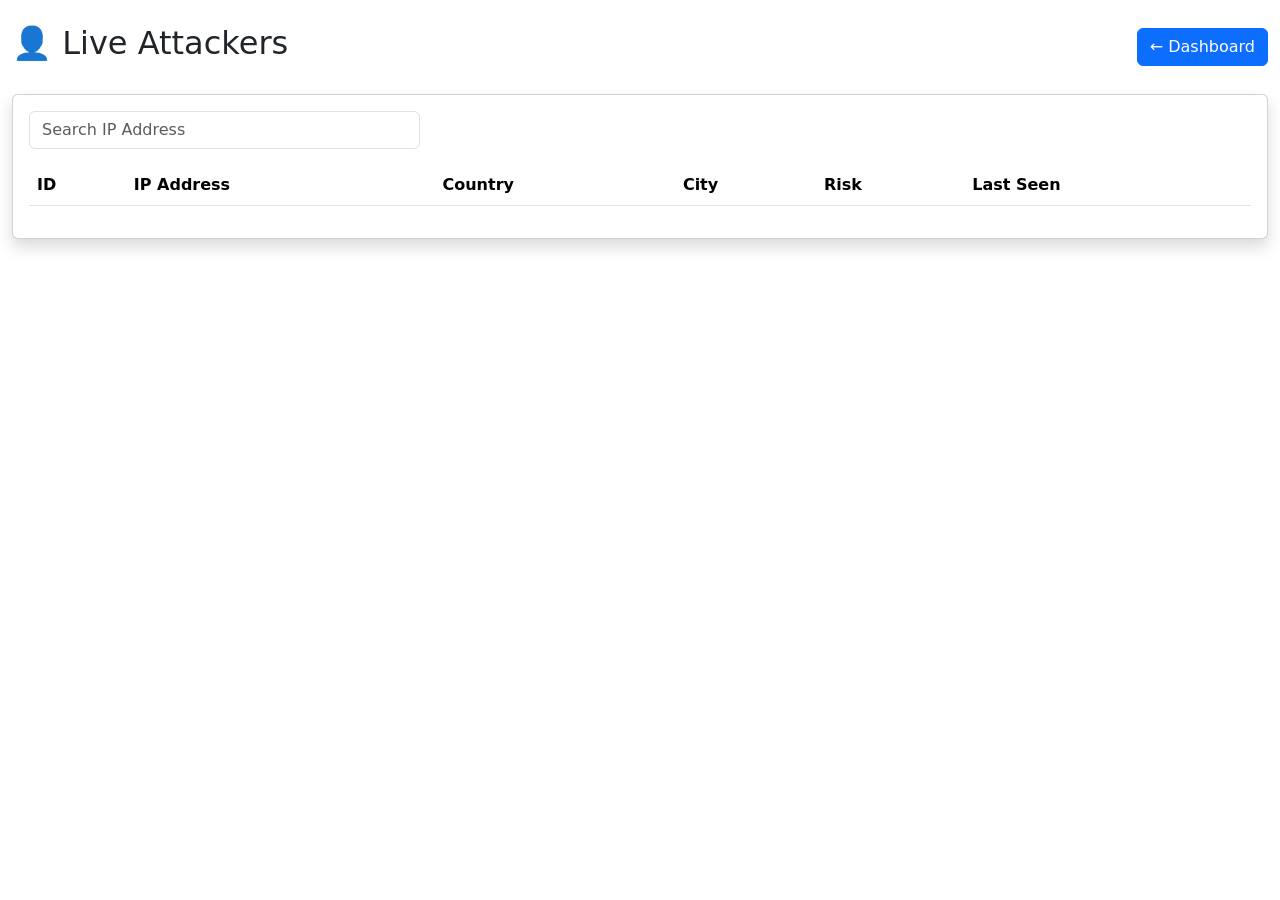
<file: backend/honeytrace/src/main/resources/templates/attackers.html>
<!DOCTYPE html>
<html xmlns:th="http://www.thymeleaf.org">

<head>

<meta charset="UTF-8">

<title>Attackers | HoneyTrace</title>

<meta name="viewport" content="width=device-width, initial-scale=1">

<link href="https://cdn.jsdelivr.net/npm/bootstrap@5.3.7/dist/css/bootstrap.min.css" rel="stylesheet">

<link rel="stylesheet" th:href="@{/css/style.css}">

</head>

<body>

<div class="container-fluid mt-4">

    <div class="d-flex justify-content-between align-items-center mb-4">

        <h2>👤 Live Attackers</h2>

        <a href="/" class="btn btn-primary">
            ← Dashboard
        </a>

    </div>

    <div class="card shadow">

        <div class="card-body">

            <div class="row mb-3">

                <div class="col-md-4">

                    <input
                        id="searchBox"
                        class="form-control"
                        placeholder="Search IP Address">

                </div>

            </div>

            <table class="table table-striped table-hover">

                <thead>

                    <tr>

                        <th>ID</th>

                        <th>IP Address</th>

                        <th>Country</th>

                        <th>City</th>

                        <th>Risk</th>

                        <th>Last Seen</th>

                    </tr>

                </thead>

                <tbody id="attackerTable">

                </tbody>

            </table>

        </div>

    </div>

</div>

<script th:src="@{/js/attackers.js}"></script>

</body>

</html>
</file>
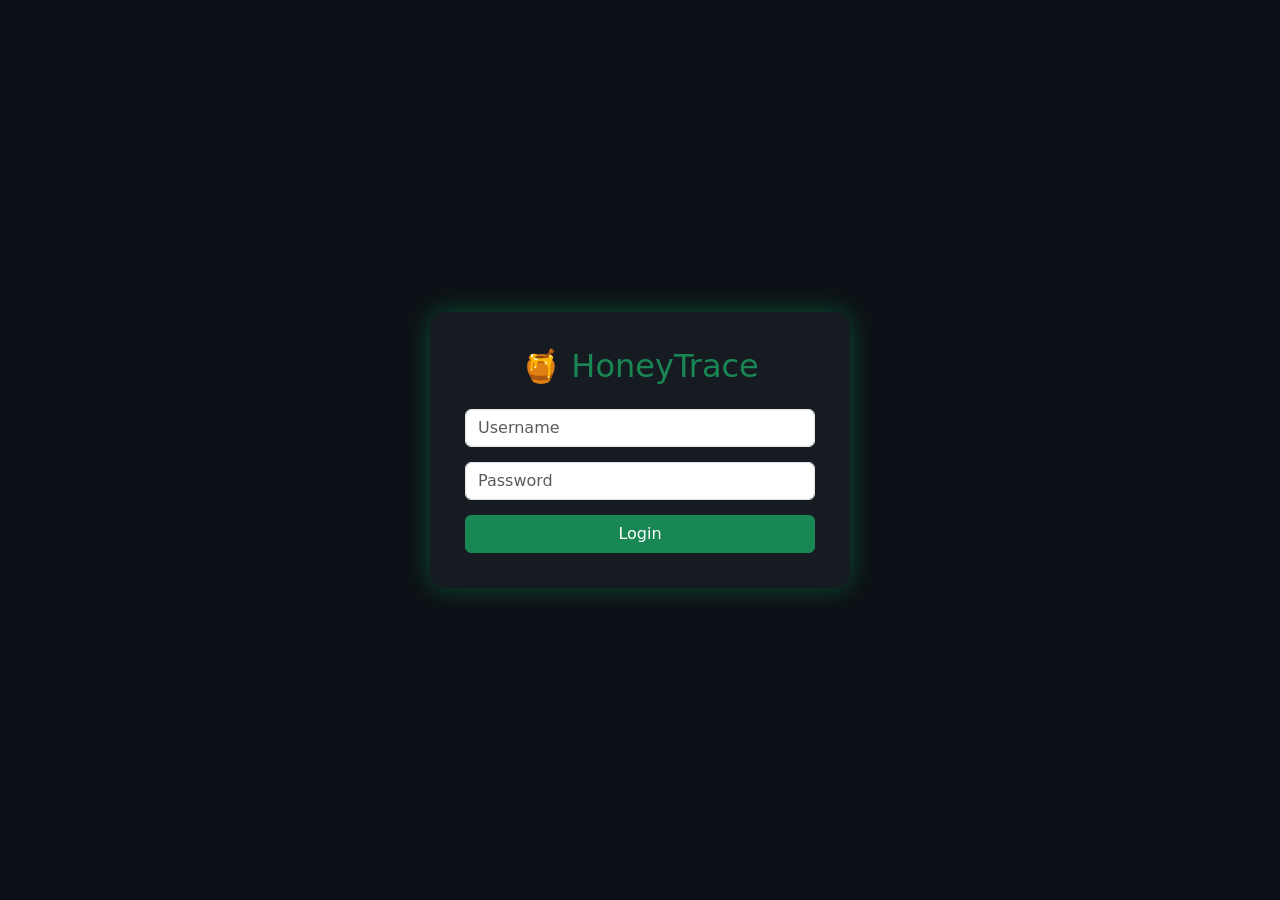
<file: backend/honeytrace/src/main/resources/templates/login.html>
<!DOCTYPE html>
<html xmlns:th="http://www.thymeleaf.org">
<head>

<meta charset="UTF-8">

<title>HoneyTrace Login</title>

<link href="https://cdn.jsdelivr.net/npm/bootstrap@5.3.7/dist/css/bootstrap.min.css" rel="stylesheet">

<style>

body{

    background:#0d1117;

    display:flex;

    justify-content:center;

    align-items:center;

    height:100vh;

    color:white;

}

.login-box{

    width:420px;

    background:#161b22;

    padding:35px;

    border-radius:15px;

    box-shadow:0 0 25px rgba(0,255,120,.25);

}

input{

    margin-bottom:15px;

}

</style>

</head>

<body>

<div class="login-box">

<h2 class="text-center text-success mb-4">

🍯 HoneyTrace

</h2>

<form action="/" method="get">

<input
class="form-control"
placeholder="Username"
required>

<input
type="password"
class="form-control"
placeholder="Password"
required>

<button
class="btn btn-success w-100">

Login

</button>

</form>

</div>

</body>

</html>
</file>
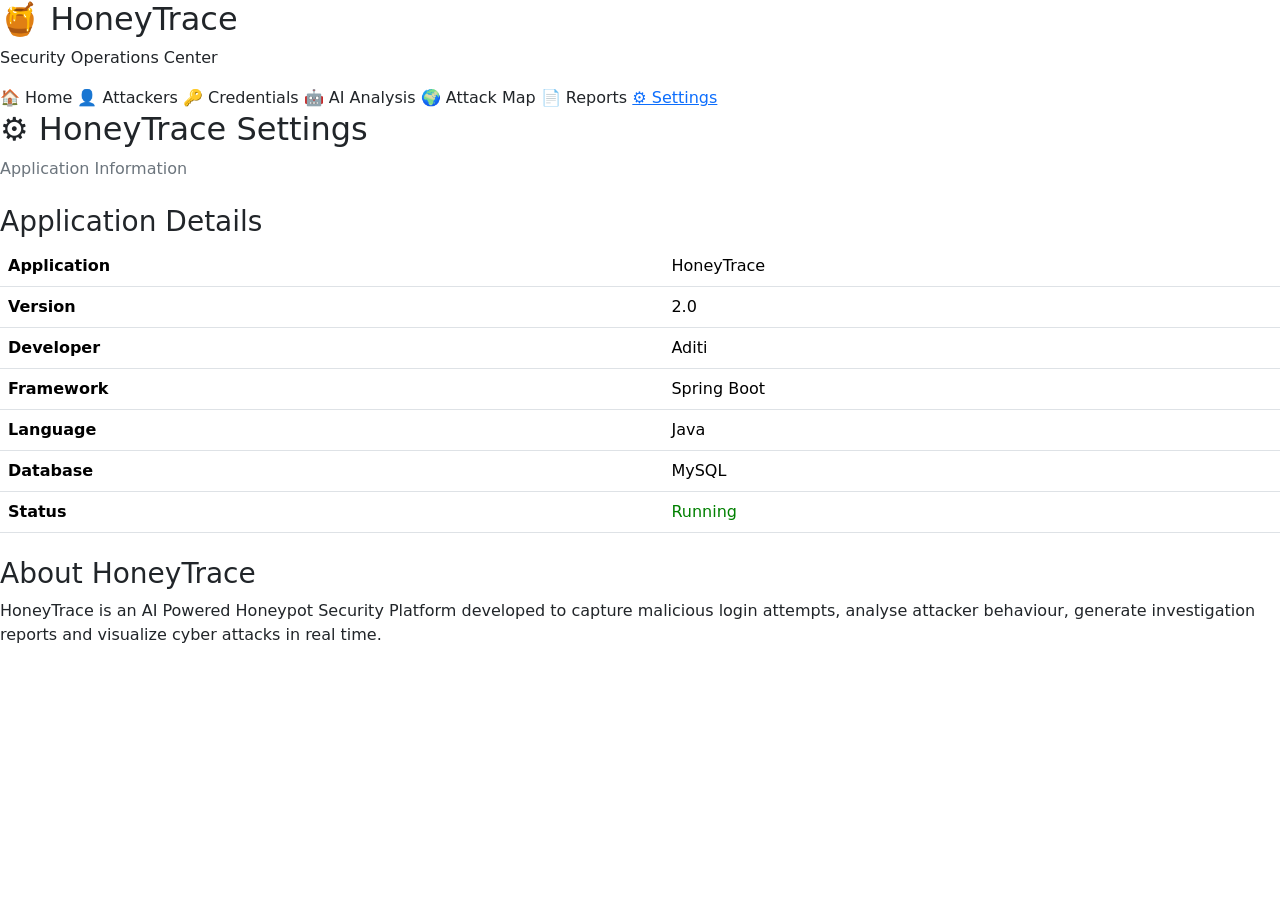
<file: backend/honeytrace/src/main/resources/templates/settings.html>
<!DOCTYPE html>
<html xmlns:th="http://www.thymeleaf.org">

<head>

<meta charset="UTF-8">

<title>Settings | HoneyTrace</title>

<link rel="stylesheet" th:href="@{/css/style.css}">

<link href="https://cdn.jsdelivr.net/npm/bootstrap@5.3.3/dist/css/bootstrap.min.css" rel="stylesheet">

</head>

<body>

<div class="wrapper">

<div class="sidebar">

<h2 class="brand">🍯 HoneyTrace</h2>

<p class="brand-subtitle">

Security Operations Center

</p>

<nav class="menu">

<a th:href="@{/}">🏠 Home</a>

<a th:href="@{/attackers}">👤 Attackers</a>

<a th:href="@{/credentials}">🔑 Credentials</a>

<a th:href="@{/analysis}">🤖 AI Analysis</a>

<a th:href="@{/map}">🌍 Attack Map</a>

<a th:href="@{/reports}">📄 Reports</a>

<a class="active" th:href="@{/settings}">⚙ Settings</a>

</nav>

</div>

<div class="content">

<div class="header">

<div>

<h2>⚙ HoneyTrace Settings</h2>

<p class="text-secondary">

Application Information

</p>

</div>

</div>

<div class="content-card mt-4">

<h3>Application Details</h3>

<table class="table">

<tr>

<th>Application</th>

<td>HoneyTrace</td>

</tr>

<tr>

<th>Version</th>

<td>2.0</td>

</tr>

<tr>

<th>Developer</th>

<td>Aditi</td>

</tr>

<tr>

<th>Framework</th>

<td>Spring Boot</td>

</tr>

<tr>

<th>Language</th>

<td>Java</td>

</tr>

<tr>

<th>Database</th>

<td>MySQL</td>

</tr>

<tr>

<th>Status</th>

<td style="color:green;">Running</td>

</tr>

</table>

</div>

<div class="content-card mt-4">

<h3>About HoneyTrace</h3>

<p>

HoneyTrace is an AI Powered Honeypot Security Platform developed to capture malicious login attempts, analyse attacker behaviour, generate investigation reports and visualize cyber attacks in real time.

</p>

</div>

</div>

</div>

</body>

</html>
</file>
